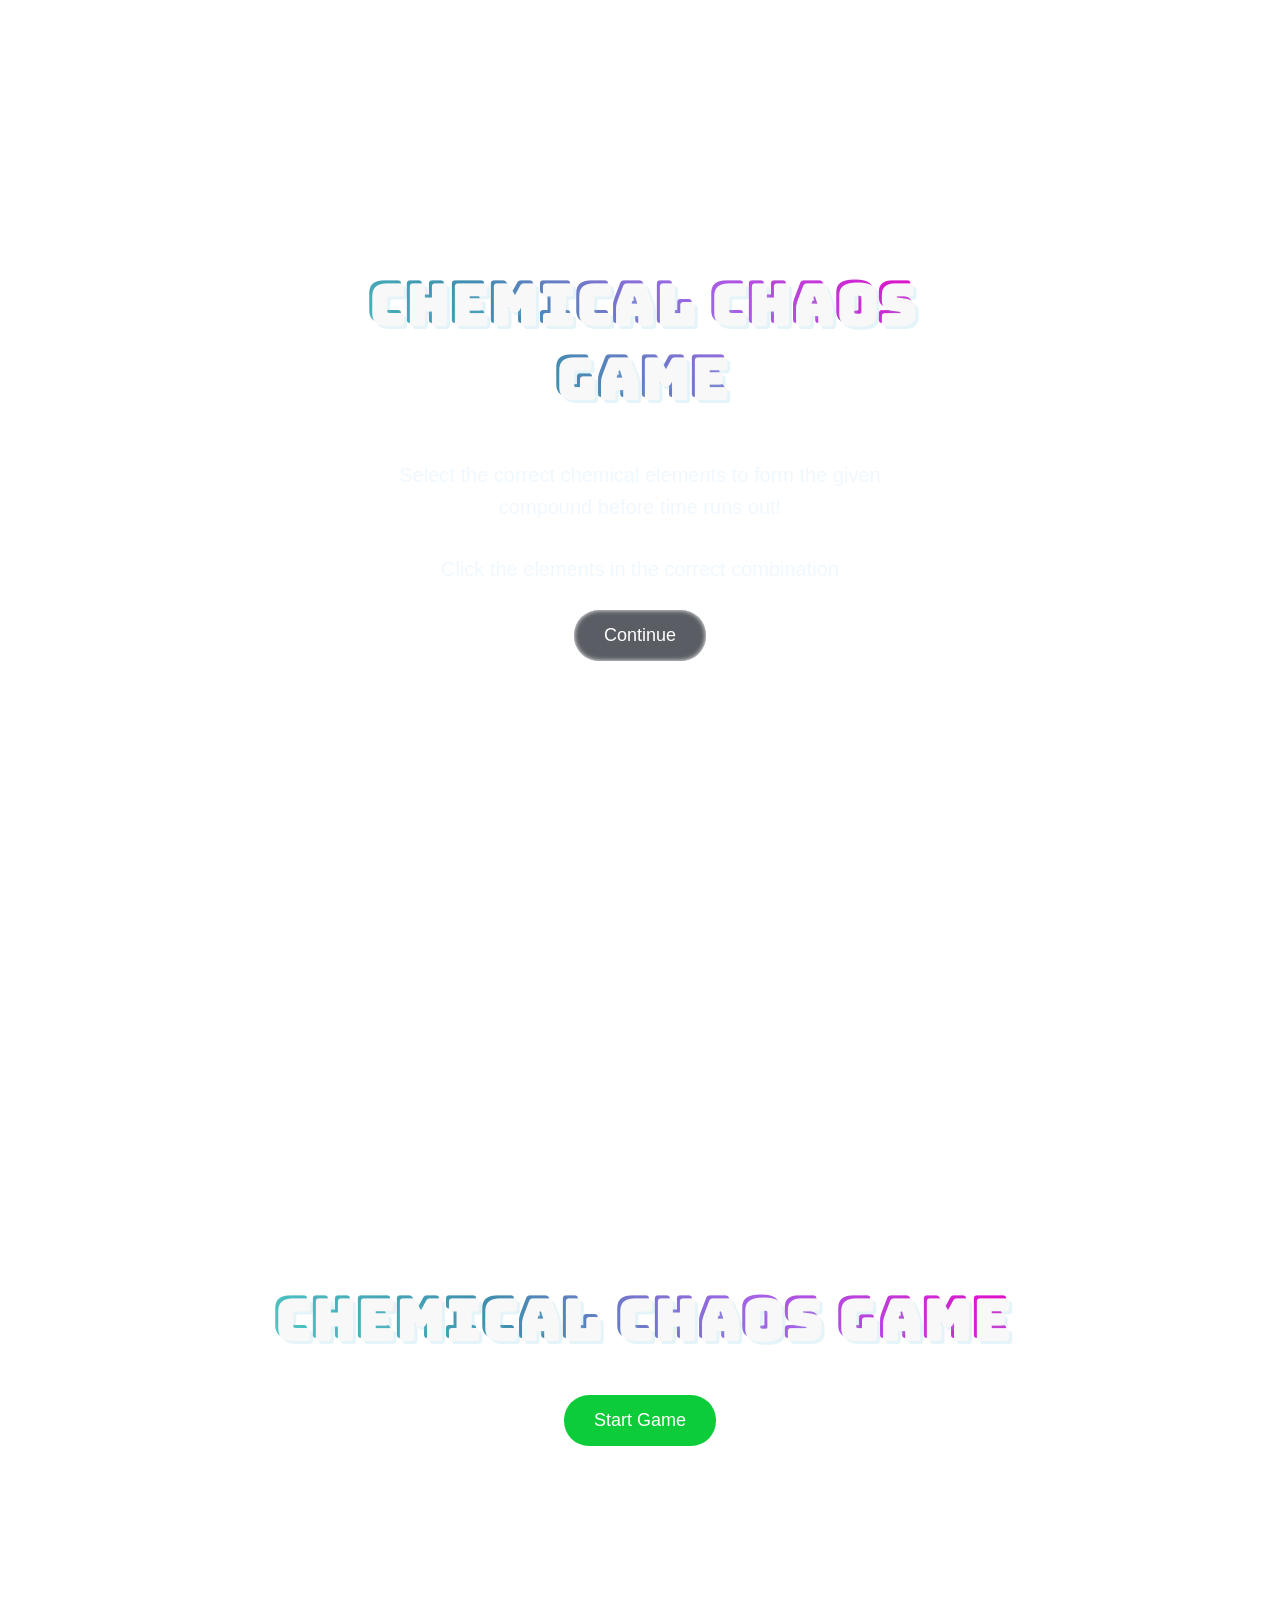
<file: code-project/index.html>
<!DOCTYPE html>
<html lang="en">

<head>
    <meta charset="UTF-8" />
    <meta name="viewport" content="width=device-width, initial-scale=1.0" />
    <title>Chemical Chaos Game</title>
    
    <script defer src ="./js/app.js"></script>
    <link rel="stylesheet" href="./css/style.css" />
</head>

<body>
    <div id="instructions-screen">
        <h1>Chemical Chaos Game</h1>
        <p>Select the correct chemical elements to form the given compound before time runs out!</p>
        <p>Click the elements in the correct combination</p>
        <button id="instructions-start-btn" class="custom-btn btn-16">Continue</button>
    
    </div>

    <div id="start-screen" class="hidden">
        <h1>Chemical Chaos Game</h1>
        <button id="start-btn">Start Game</button>
    </div>

    <div id="game-screen" class="hidden">
        <div id="level-display"></div>
        <div id="timer-display"></div>
        <div id="question-box">
            <div id="question-display">Question</div>
        </div>
        <div id="options-area">
            <div id="options-container"></div>
        </div>
        <div id="result"></div>
        <div id="game-buttons">
            <button id="reset-button" class="hidden">Reset</button>
            <button id="next-level-btn" class="hidden">Next Level</button>
        </div>
            <div id=pengu>
            <img src="pengu.png" alt="eng.pengu">
        </div>
    </div>

    
</body>

</html>
</file>
<file: code-project/css/style.css>
@import url('https://fonts.googleapis.com/css2?family=Bungee&family=Orbitron:wght@400;700;900&family=Press+Start+2P&family=Audiowide&display=swap');

* {
    box-sizing: border-box;
    
}

body {
    margin: 0;
    font-family: Arial, sans-serif;
    background-image: url('https://copilot.microsoft.com/th/id/BCO.58e8c472-74c3-4b33-bd76-3de6c0019362.png');
    background-position: center;
    background-size: cover;
    color: white;
    text-align: center;
    height: 100vh;
    overflow: hidden;
}

.hidden {
    display: none !important;
}

#instructions-screen, #start-screen, #game-screen {
    display: flex;
    flex-direction: column;
    align-items: center;
    justify-content: center;
    height: 100vh;
    padding: 20px;
}

#instructions-screen {
    background-size: cover;
    background-position: center;
    max-width: 600px;
    margin: 0 auto;
}

#instructions-screen p {
    font-size: 20px;
    line-height: 1.6;
    margin: 15px 0;
    color: aliceblue;
}

#instructions-start-btn {
    background: #5a5d63;
    color: white;
    border: none;
    padding: 15px 30px;
    font-size: 18px;
    border-radius: 25px;
    cursor: pointer;
    margin: 10px;
    transition: all 0.3s;
}

 #start-btn {
    background: #0ccc39;
    color: white;
    border: none;
    padding: 15px 30px;
    font-size: 18px;
    border-radius: 25px;
    cursor: pointer;
    margin: 10px;
    transition: all 0.3s;
}

/* Game Screen Layout */
#game-screen {
    position: relative;
    padding: 20px;
}

#level-display {
    position: absolute;
    top: 70px;
    right: 25px;
    font-size: 24px;
    font-weight: bold;
    background: rgba(0, 0, 0, 0.3);
    padding: 10px 20px;
    border-radius: 10px;
}

#timer-display {
    position: absolute;
    top: 20px;
    right: 20px;
    font-size: 24px;
    font-weight: bold;
    background: rgba(0, 0, 0, 0.3);
    padding: 10px 20px;
    border-radius: 10px;
    min-width: 120px;
}


#pengu {
    position: absolute;
    top:240px;   /* تحت */
    left: 800px;    /* يمين */
    width: 120px !important;
    height: auto !important;
}

#question-display {
    font-size: 28px;
    background: rgba(255, 255, 255, 0.15);
    padding: 15px 25px;
    border-radius: 12px;
    font-weight: bold;
    color: #fff;
    backdrop-filter: blur(6px);
    border: 1px solid rgba(255, 255, 255, 0.3);
    margin: 20px 0;
    max-width: 90%;
}

#options-area {
    width: 90%;
    max-width: 800px;
    height: 300px;
    border: 2px solid white;
    border-radius: 10px;
    position: relative;
    overflow: hidden;
    margin-right:250px;   
    background: rgba(255, 255, 255, 0.1);
}

#options-container {
    width: 100%;
    height: 100%;
    position: absolute;

    
}

#options-container button {
    width: 70px;
    height: 75px;
    font-size: 30px;
    font-weight:bold ;
    position: absolute;
    padding: 15px 25px;
    background: #6b21f3;
    color: white;
    border-radius: 10px;
    border: none;
    cursor: pointer;
    transition: all 0.3s;
    
}

#options-container button:hover {
    background: #1976D2;
    transform: scale(1.05);
}

#options-container button:disabled {
    background: #666 !important;
    cursor: not-allowed;
    transform: none !important;
}

#result {
    font-size: 22px;
    font-weight: bold;
    margin: 20px 0;
    min-height: 40px;
    padding: 10px;
}

#game-buttons {
    display: flex;
    gap: 20px;
    margin-top: 20px;
}

#next-level-btn, #reset-button {
    background: #4CAF50;
    color: white;
    border: none;
    padding: 12px 25px;
    font-size: 16px;
    border-radius: 25px;
    cursor: pointer;
    transition: all 0.3s;
}

#reset-button {
    background: #ff5722;
}

#next-level-btn:hover {
    background: #45a049;
    transform: translateY(-2px);
}

#reset-button:hover {
    background: #e64a19;
    transform: translateY(-2px);
}

button {
    cursor: pointer;
}

#instructions-screen h1, #start-screen h1 {
    font-family: 'Bungee', cursive;
    font-size: 3.5em;
    margin-bottom: 30px;
    text-transform: uppercase;
    letter-spacing: 2px;
    text-shadow: 3px 3px 0 #f8f8f8, 6px 6px 0 rgba(127, 200, 222, 0.2);
    background: linear-gradient(45deg,  #4ecdc4,#066e97c5, #7611dba9, #e30ac6);
    -webkit-background-clip: text;
    -webkit-text-fill-color: transparent;
    background-clip: text;
}

.btn-16 {
  border: 1px solid #fff;
  box-shadow: 0 0 5px #fff, 0 0 5px #fff inset;
}
.btn-16:after {
  position: absolute;
  content: "";
  width: 0;
  height: 100%;
  top: 0;
  left: 0;
  direction: rtl;
  z-index: -1;
  box-shadow:
   -7px -7px 20px 0px #fff9,
   -4px -4px 5px 0px #fff9,
   7px 7px 20px 0px #0002,
   4px 4px 5px 0px #0001;
  transition: all 0.3s ease;
}
.btn-16:hover {
 box-shadow: rgba(255,255,255, 1) -1px -1px,  -2px -2px, rgba(255,255,255, 1) -3px -3px, rgba(255,255,255, .9) -4px -4px,
   rgba(255,255,255,.8) -5px -5px, rgba(255,255,255,.7) -6px -6px, rgba(255,255,255,.6) -7px -7px, rgba(255,255,255,.5) -8px -8px,
      rgba(255,255,255,.4) -9px -9px, rgba(255,255,255,.3) -10px -10px, rgba(255,255,255,.2) -11px -11px, rgba(255,255,255,.1) -12px -12px;
}
.btn-16:hover:after {
  left: auto;
  right: 0;
  width: 100%;
}
.btn-16:active {
  top: 2px;
}
</file>
